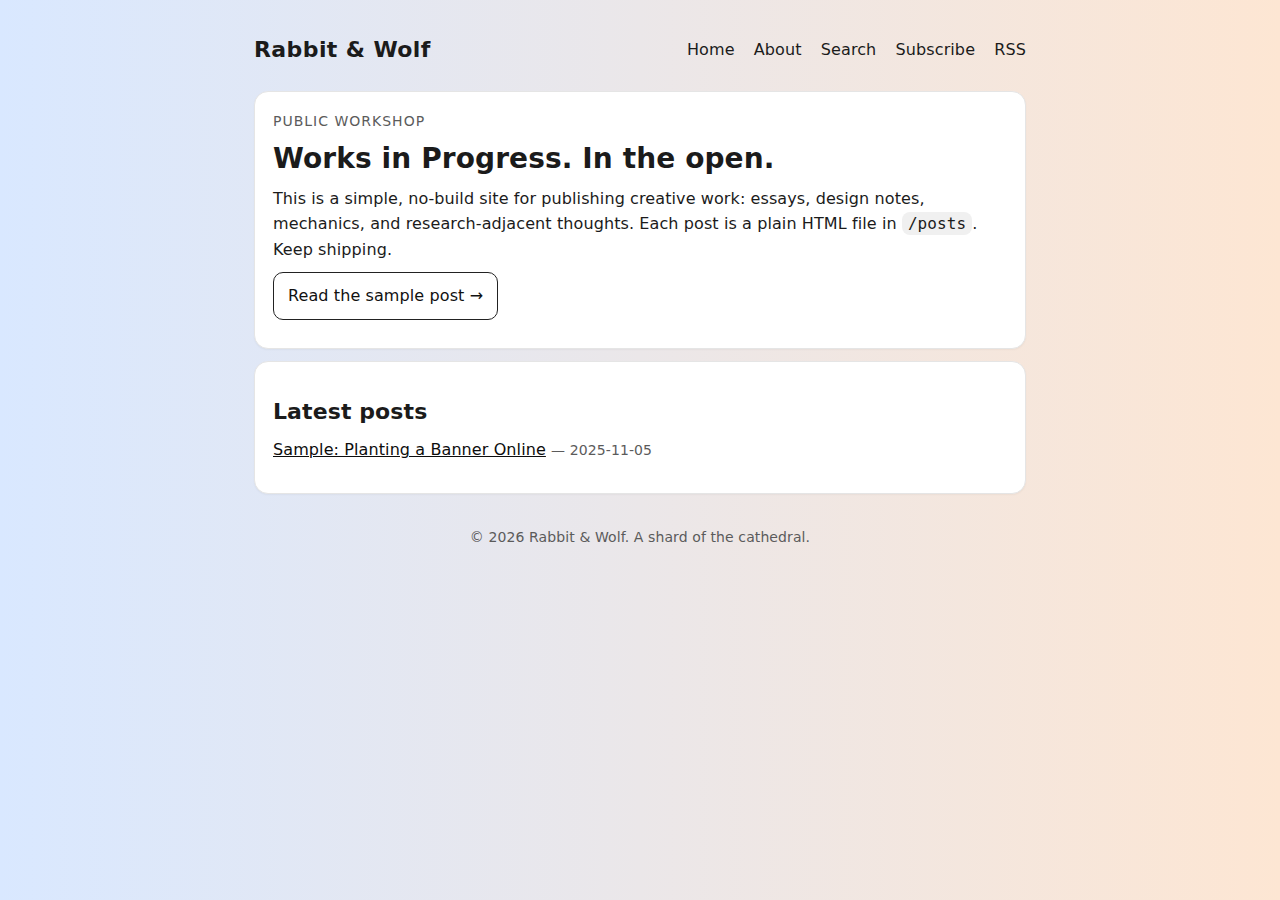
<file: index.html>
<!doctype html>
<html lang="en">
<head>
  <meta charset="utf-8">
  <meta name="viewport" content="width=device-width, initial-scale=1">
  <title>Rabbit & Wolf — Notebook Of The New World</title>
  <link rel="icon" type="image/png" href="/assets/favicon.png">
  <meta name="description" content="A builder's notebook: research notes, game design, worldbuilding, and essays.">
  <link rel="alternate" type="application/rss+xml" title="RSS" href="/feed.xml">
  <link rel="stylesheet" href="/assets/style.css">
</head>
<body>
  <div class="container">
    <header class="header">
      <div class="brand">Rabbit &amp; Wolf</div>
      <nav class="nav">
        <a href="/">Home</a>
        <a href="/about.html">About</a>
        <a href="/search.html">Search</a>
        <a href="/subscribe.html">Subscribe</a>
        <a href="/feed.xml">RSS</a>
      </nav>
    </header>

    <main>
      <div class="card">
        <div class="kicker">Public Workshop</div>
        <h1>Works in Progress. In the open.</h1>
        <p>This is a simple, no‑build site for publishing creative work: essays, design notes, mechanics, and research‑adjacent thoughts. Each post is a plain HTML file in <code>/posts</code>. Keep shipping.</p>
        <p><a class="btn" href="/posts/first-post.html">Read the sample post →</a></p>
      </div>

      <div class="card">
        <h2>Latest posts</h2>
        <ul class="post-list">
          <li><a href="/posts/first-post.html">Sample: Planting a Banner Online</a> <span class="meta">— 2025‑11‑05</span></li>
        </ul>
      </div>
    </main>

    <footer class="footer">
      © <span id="year"></span> Rabbit &amp; Wolf. A shard of the cathedral.
      <script>document.getElementById('year').textContent = new Date().getFullYear();</script>
    </footer>
  </div>
</body>
</html>
</file>
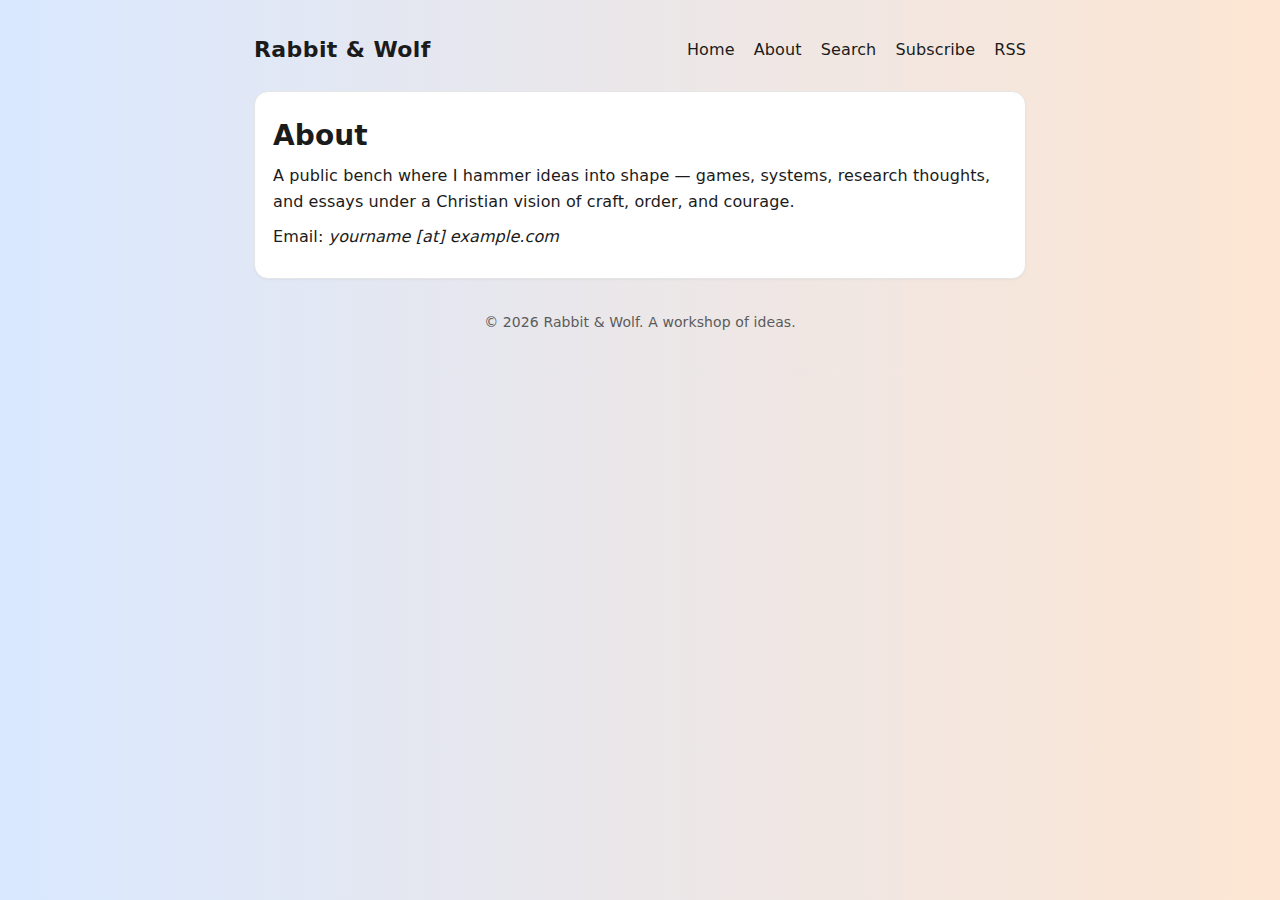
<file: about.html>
<!doctype html>
<html lang="en">
<head>
  <meta charset="utf-8">
  <meta name="viewport" content="width=device-width, initial-scale=1">
  <title>About — Forge & Quill</title>
  <link rel="icon" type="image/png" href="/assets/favicon.png">
  <link rel="stylesheet" href="/assets/style.css">
</head>
<body>
  <div class="container">
    <header class="header">
      <div class="brand">Rabbit &amp; Wolf</div>
      <nav class="nav">
        <a href="/">Home</a>
        <a href="/about.html">About</a>
        <a href="/search.html">Search</a>
        <a href="/subscribe.html">Subscribe</a>
        <a href="/feed.xml">RSS</a>
      </nav>
    </header>

    <main class="card">
      <h1>About</h1>
      <p>A public bench where I hammer ideas into shape — games, systems, research thoughts, and essays under a Christian vision of craft, order, and courage.</p>
      <p>Email: <em>yourname [at] example.com</em></p>
    </main>

    <footer class="footer">© <span id="year"></span> Rabbit &amp; Wolf. A workshop of ideas.</footer>
    <script>document.getElementById('year').textContent = new Date().getFullYear();</script>
  </div>
</body>
</html>
</file>
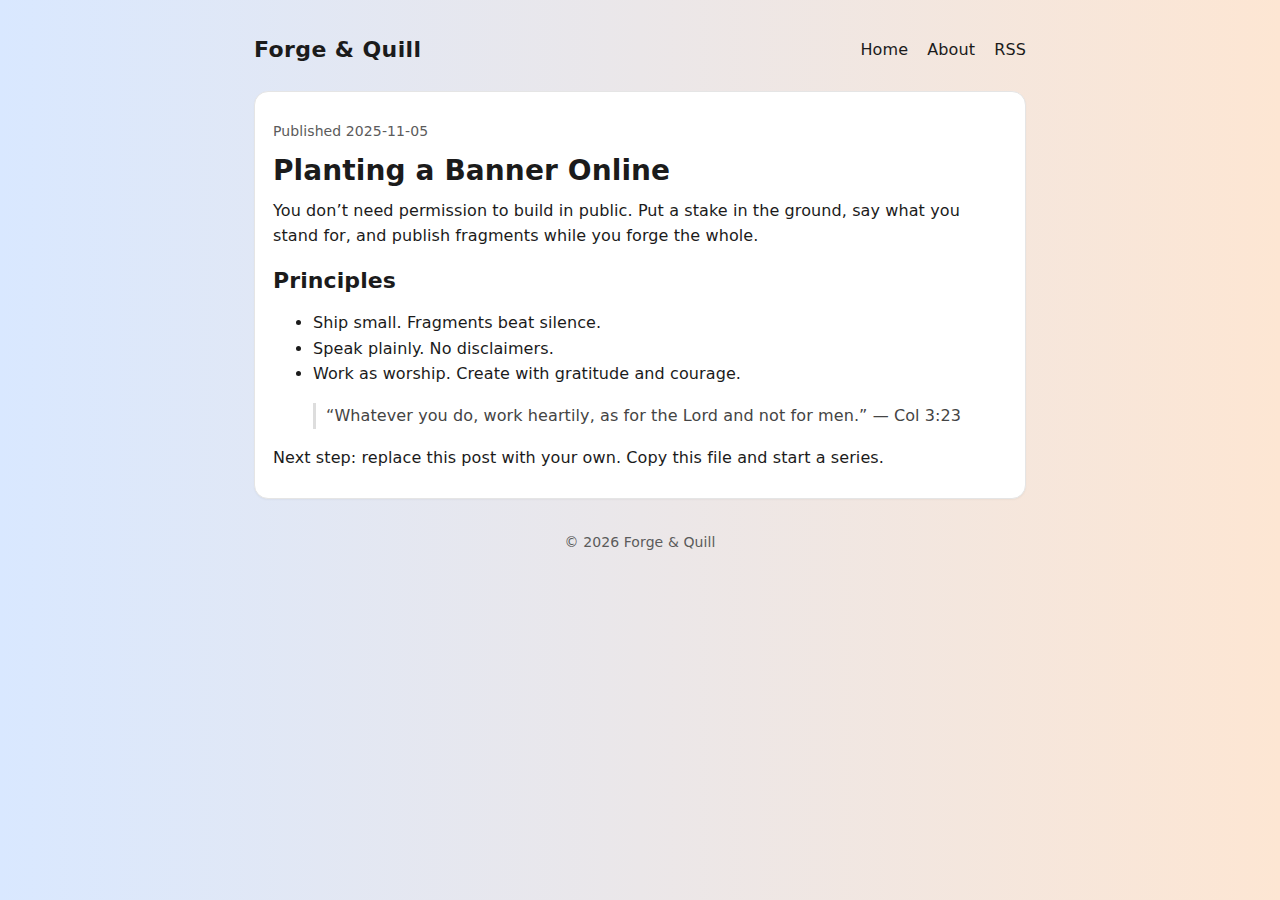
<file: first-post.html>
<!doctype html>
<html lang="en">
<head>
  <meta charset="utf-8">
  <meta name="viewport" content="width=device-width, initial-scale=1">
  <title>Planting a Banner Online</title>
  <link rel="stylesheet" href="/assets/style.css">
  <meta name="date" content="2025-11-05">
</head>
<body>
  <div class="container">
    <header class="header">
      <div class="brand">Forge &amp; Quill</div>
      <nav class="nav">
        <a href="/">Home</a>
        <a href="/about.html">About</a>
        <a href="/feed.xml">RSS</a>
      </nav>
    </header>

    <article class="card">
      <p class="meta">Published 2025‑11‑05</p>
      <h1>Planting a Banner Online</h1>
      <p>You don’t need permission to build in public. Put a stake in the ground, say what you stand for, and publish fragments while you forge the whole.</p>
      <h2>Principles</h2>
      <ul>
        <li>Ship small. Fragments beat silence.</li>
        <li>Speak plainly. No disclaimers.</li>
        <li>Work as worship. Create with gratitude and courage.</li>
      </ul>
      <blockquote>“Whatever you do, work heartily, as for the Lord and not for men.” — Col 3:23</blockquote>
      <p>Next step: replace this post with your own. Copy this file and start a series.</p>
    </article>

    <footer class="footer">© <span id="year"></span> Forge &amp; Quill</footer>
    <script>document.getElementById('year').textContent = new Date().getFullYear();</script>
  </div>
</body>
</html>
</file>
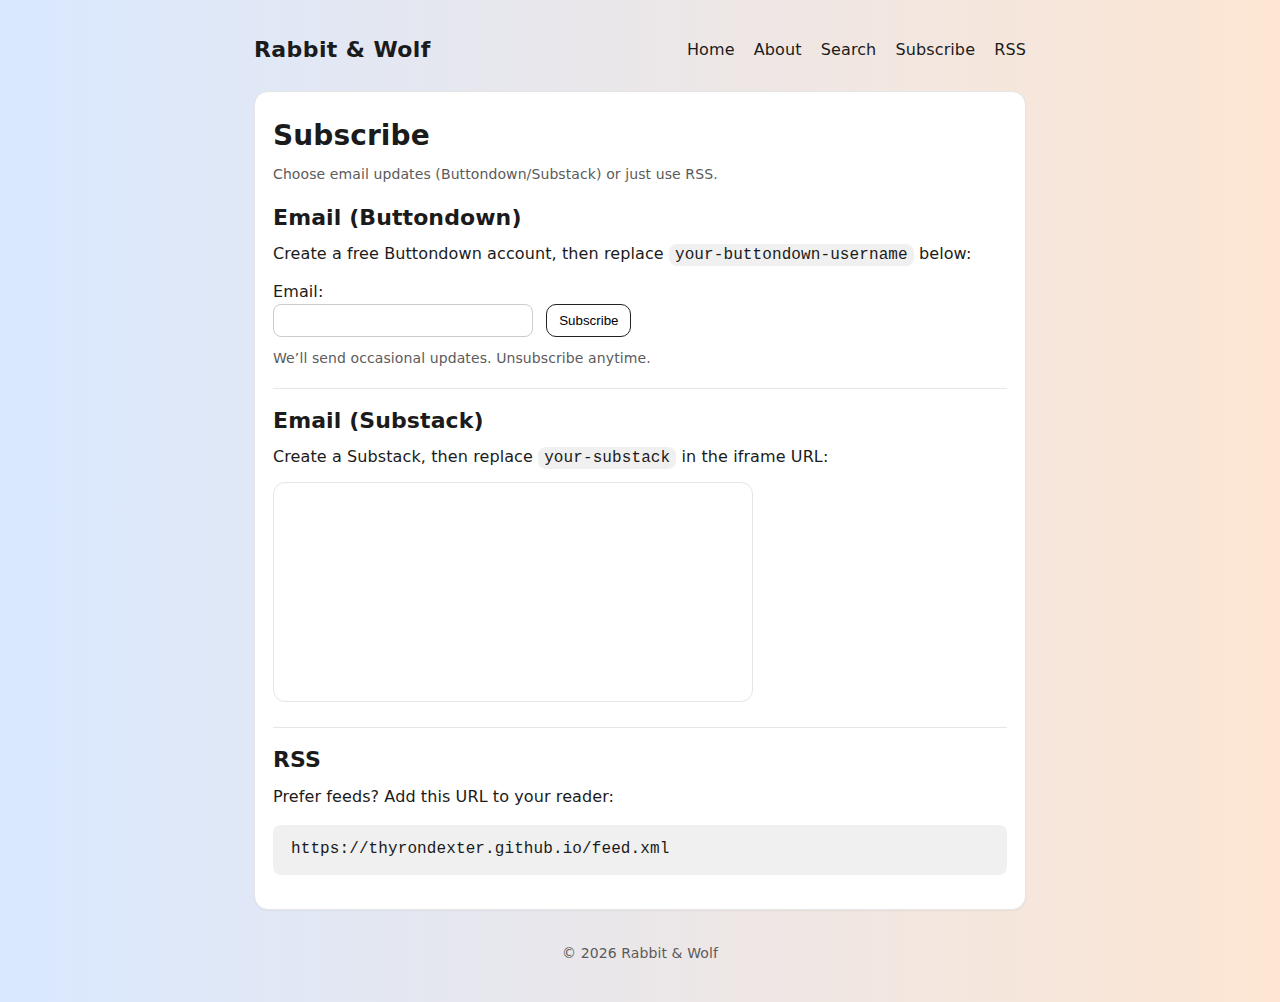
<file: subscribe.html>
<!doctype html>
<html lang="en">
<head>
  <meta charset="utf-8">
  <meta name="viewport" content="width=device-width, initial-scale=1">
  <title>Rabbit & Wolf — Subscribe</title>
  <link rel="stylesheet" href="/assets/style.css">
</head>
<body>
  <div class="container">
    <header class="header">
      <div class="brand">Rabbit &amp; Wolf</div>
      <nav class="nav">
        <a href="/">Home</a>
        <a href="/about.html">About</a>
        <a href="/search.html">Search</a>
        <a href="/subscribe.html">Subscribe</a>
        <a href="/feed.xml">RSS</a>
      </nav>
    </header>

    <main class="card">
      <h1>Subscribe</h1>
      <p class="meta">Choose email updates (Buttondown/Substack) or just use RSS.</p>

      <h2>Email (Buttondown)</h2>
      <p>Create a free Buttondown account, then replace <code>your-buttondown-username</code> below:</p>
      <form action="https://buttondown.email/api/emails/embed-subscribe/your-buttondown-username" method="post" target="popupwindow" onsubmit="window.open('https://buttondown.email/your-buttondown-username','popupwindow')">
        <label for="bd-email">Email:</label><br>
        <input type="email" name="email" id="bd-email" required style="padding:8px;border:1px solid #ccc;border-radius:8px;width:260px">
        <input type="hidden" value="1" name="embed"/>
        <button style="padding:8px 12px;margin-left:8px;border:1px solid #222;border-radius:10px;background:#fff">Subscribe</button>
      </form>
      <p class="meta">We’ll send occasional updates. Unsubscribe anytime.</p>

      <hr>

      <h2>Email (Substack)</h2>
      <p>Create a Substack, then replace <code>your-substack</code> in the iframe URL:</p>
      <iframe src="https://rabbitwolf.substack.com/embed" width="480" height="220" style="border:1px solid #e5e5e5;background:#fff;border-radius:12px" frameborder="0" scrolling="no"></iframe>

      <hr>

      <h2>RSS</h2>
      <p>Prefer feeds? Add this URL to your reader:</p>
      <pre><code>https://thyrondexter.github.io/feed.xml</code></pre>
    </main>

    <footer class="footer">© <span id="year"></span> Rabbit &amp; Wolf</footer>
    <script>document.getElementById('year').textContent = new Date().getFullYear();</script>
  </div>
</body>
</html>
</file>
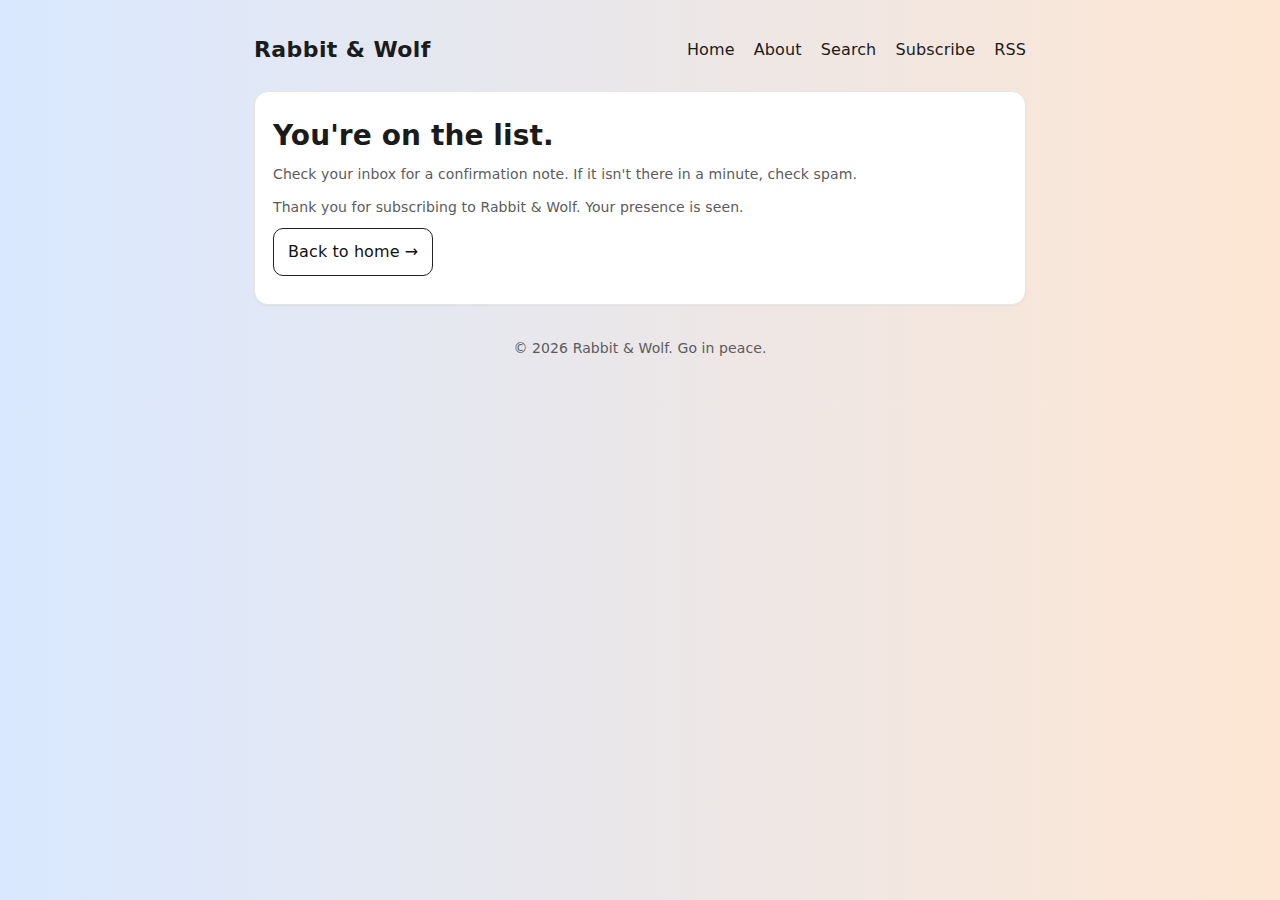
<file: thanks.html>
<!doctype html>
<html lang="en">
<head>
  <meta charset="utf-8">
  <meta name="viewport" content="width=device-width, initial-scale=1">
  <title>Rabbit & Wolf — Thank You</title>
  <link rel="icon" type="image/png" href="/assets/favicon.png">
  <link rel="stylesheet" href="/assets/style.css">
</head>
<body>
  <div class="container">
    <header class="header">
      <div class="brand">Rabbit &amp; Wolf</div>
      <nav class="nav">
        <a href="/">Home</a>
        <a href="/about.html">About</a>
        <a href="/search.html">Search</a>
        <a href="/subscribe.html">Subscribe</a>
        <a href="/feed.xml">RSS</a>
      </nav>
    </header>

    <main class="card">
      <h1>You're on the list.</h1>
      <p class="meta">Check your inbox for a confirmation note. If it isn't there in a minute, check spam.</p>
      <p class="meta">Thank you for subscribing to Rabbit & Wolf. Your presence is seen.</p>
      <p><a class="btn" href="/">Back to home →</a></p>
    </main>

    <footer class="footer">© <span id="year"></span> Rabbit &amp; Wolf. Go in peace.</footer>
    <script>document.getElementById('year').textContent = new Date().getFullYear();</script>
  </div>
</body>
</html>
</file>
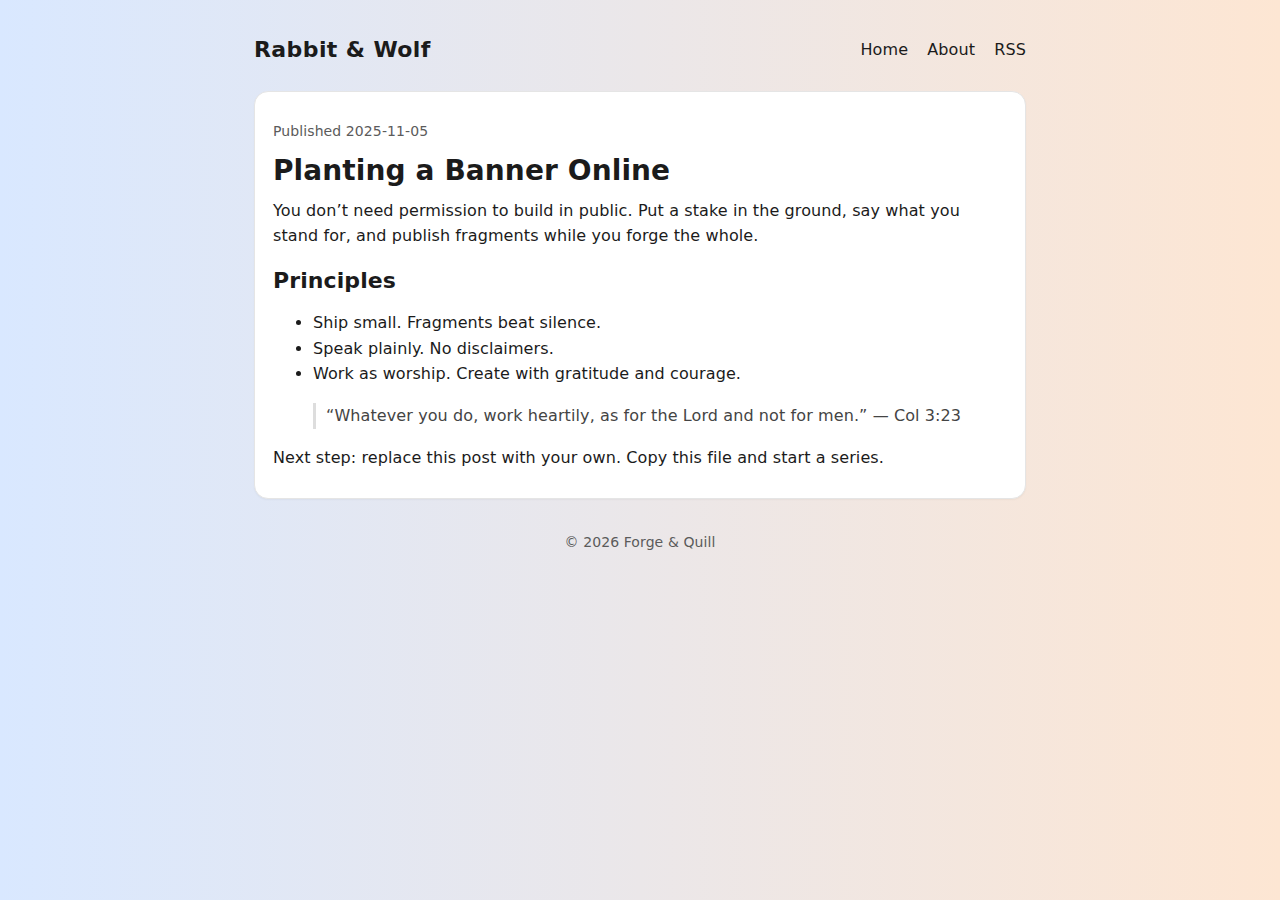
<file: posts/first-post.html>
<!doctype html>
<html lang="en">
<head>
  <meta charset="utf-8">
  <meta name="viewport" content="width=device-width, initial-scale=1">
  <title>Planting a Banner Online</title>
  <link rel="icon" type="image/png" href="/assets/favicon.png">
  <link rel="stylesheet" href="/assets/style.css">
  <meta name="date" content="2025-11-05">
</head>
<body>
  <div class="container">
    <header class="header">
      <div class="brand">Rabbit &amp; Wolf</div>
      <nav class="nav">
        <a href="/">Home</a>
        <a href="/about.html">About</a>
        <a href="/feed.xml">RSS</a>
      </nav>
    </header>

    <article class="card">
      <p class="meta">Published 2025‑11‑05</p>
      <h1>Planting a Banner Online</h1>
      <p>You don’t need permission to build in public. Put a stake in the ground, say what you stand for, and publish fragments while you forge the whole.</p>
      <h2>Principles</h2>
      <ul>
        <li>Ship small. Fragments beat silence.</li>
        <li>Speak plainly. No disclaimers.</li>
        <li>Work as worship. Create with gratitude and courage.</li>
      </ul>
      <blockquote>“Whatever you do, work heartily, as for the Lord and not for men.” — Col 3:23</blockquote>
      <p>Next step: replace this post with your own. Copy this file and start a series.</p>
    </article>

    <footer class="footer">© <span id="year"></span> Forge &amp; Quill</footer>
    <script>document.getElementById('year').textContent = new Date().getFullYear();</script>
  </div>
</body>
</html>
</file>
<file: assets/style.css>
/* Minimal, legible, print-friendly */
:root{
  --bg:#f7f7f7;
  --text:#1b1b1b;
  --muted:#5b5b5b;
  --card:#ffffff;
  --accent:#0d0d0d;
}
*{box-sizing:border-box}
html,body{margin:0;padding:0}
body{
  background: linear-gradient(to right, #d9e8ff, #fde6d3);
  color:var(--text);
  font:16px/1.6 system-ui,-apple-system,Segoe UI,Roboto,Ubuntu,Cantarell,"Noto Sans",sans-serif;
  letter-spacing:0.1px;
}
.container{max-width:820px;margin:0 auto;padding:24px}
.header{
  display:flex;gap:16px;align-items:center;justify-content:space-between;margin:8px 0 24px 0
}
.brand{
  font-weight:800;font-size:22px;letter-spacing:0.4px
}
.nav a{color:var(--text);text-decoration:none;margin-left:14px}
.card{
  background:var(--card);border:1px solid #e5e5e5;border-radius:14px;padding:18px;margin:12px 0;box-shadow:0 1px 2px rgba(0,0,0,0.04)
}
h1,h2,h3{line-height:1.25;margin:8px 0 10px 0}
h1{font-size:28px}
h2{font-size:22px;margin-top:18px}
h3{font-size:18px;margin-top:16px}
p{margin:10px 0}
a{color:var(--accent)}
.meta{color:var(--muted);font-size:14px}
.footer{color:var(--muted);font-size:14px;margin:32px 0 18px 0;text-align:center}
.tag{font-size:12px;border:1px solid #dedede;border-radius:999px;padding:2px 8px;margin-right:6px;color:#444}
.post-list{list-style:none;padding:0;margin:0}
.post-list li{margin:12px 0}
blockquote{border-left:3px solid #ddd;padding-left:10px;color:#444}
code,pre{background:#f0f0f0;border-radius:8px;padding:2px 6px}
pre{padding:12px;overflow:auto}
img{max-width:100%;border-radius:12px}
hr{border:none;border-top:1px solid #e6e6e6;margin:18px 0}
.kicker{font-size:14px;color:var(--muted);text-transform:uppercase;letter-spacing:1px}
.btn{
  display:inline-block;padding:10px 14px;border:1px solid #222;border-radius:10px;text-decoration:none;color:#111
}
</file>
